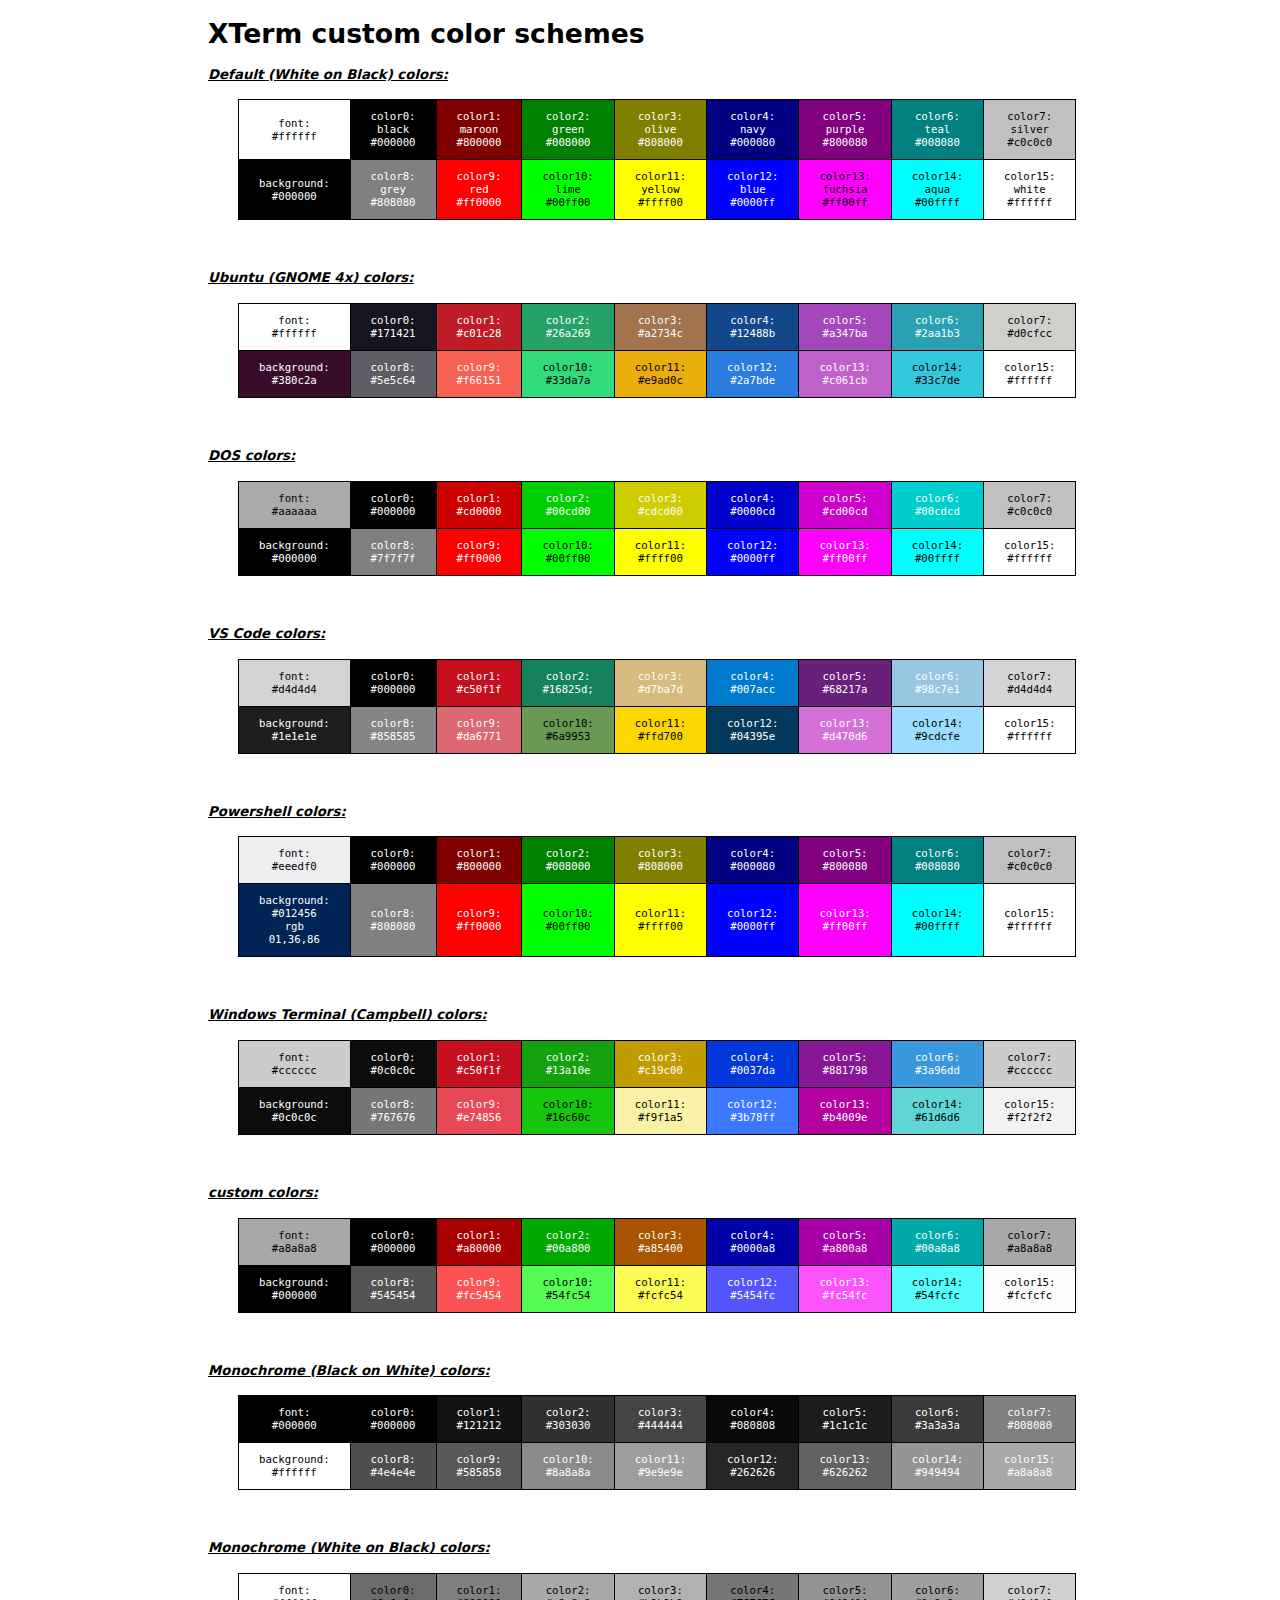
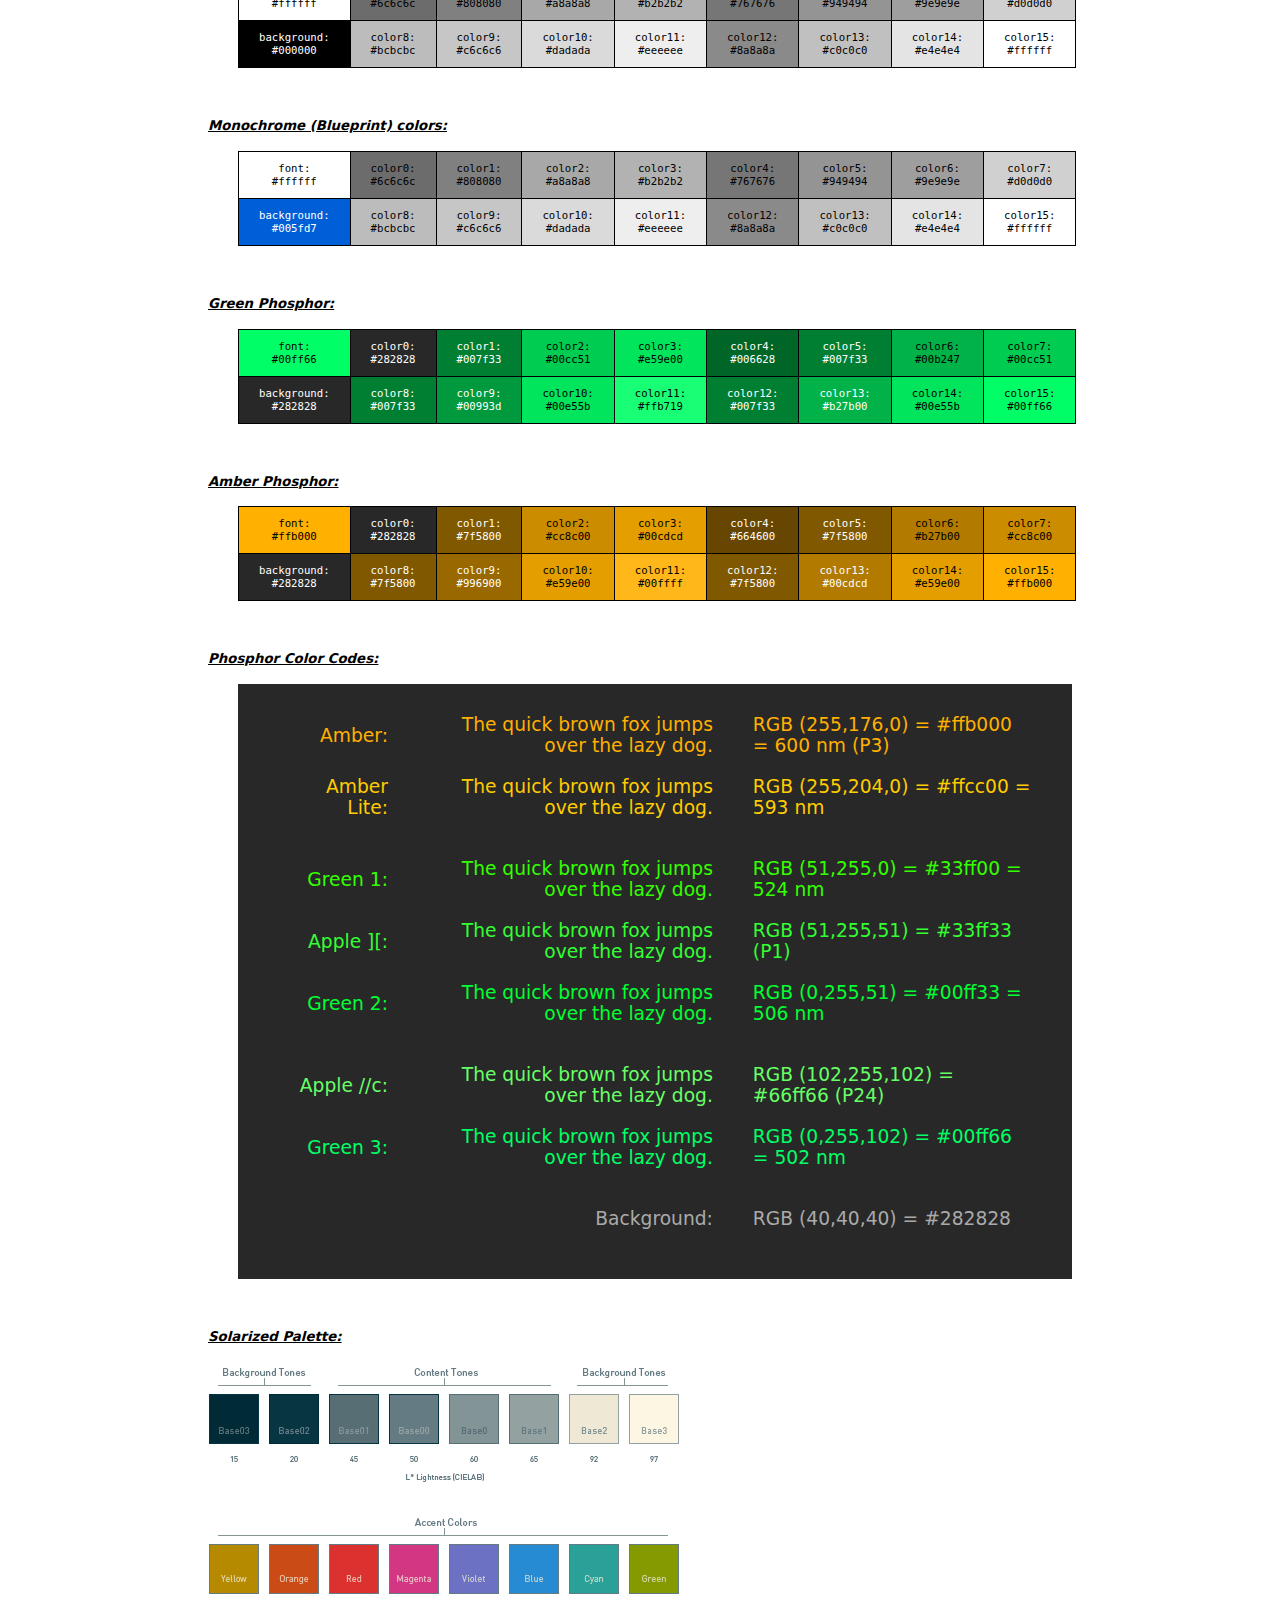
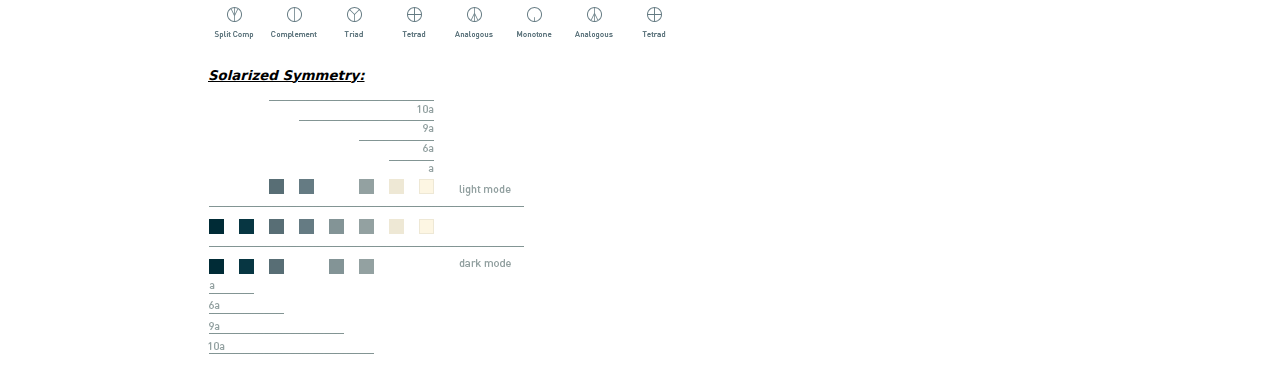
<file: index.html>
<!doctype html>

<html lang="en-US">

<head>

  <meta charset="utf-8" />
  <meta name="viewport" content="width=device-width" />
  <title>XTerm custom colors</title>
  <link href="https://fonts.googleapis.com/css?family=Open+Sans+Condensed:300|Sonsie+One" rel="stylesheet" />
  <link rel="stylesheet" href="style.css" />

</head>

<body>

  <h1>XTerm custom color schemes</h1>

  <h4>Default (White on Black) colors:</h4>

  <table>

    <tr>
      <td class="defaultFont">font: <br> #ffffff</td>
      <td class="defaultColor0">color0: <br> black <br> #000000</td>
      <td class="defaultColor1">color1: <br> maroon <br> #800000</td>
      <td class="defaultColor2">color2: <br> green <br> #008000</td>
      <td class="defaultColor3">color3: <br> olive <br> #808000</td>
      <td class="defaultColor4">color4: <br> navy <br> #000080</td>
      <td class="defaultColor5">color5: <br> purple <br> #800080</td>
      <td class="defaultColor6">color6: <br> teal <br> #008080</td>
      <td class="defaultColor7">color7: <br> silver <br> #c0c0c0</td>
    </tr>
    <tr>
      <td class="defaultBackground">background: <br> #000000</td>
      <td class="defaultColor8">color8: <br> grey <br> #808080</td>
      <td class="defaultColor9">color9: <br> red <br> #ff0000</td>
      <td class="defaultColor10">color10: <br> lime <br> #00ff00</td>
      <td class="defaultColor11">color11: <br> yellow <br> #ffff00</td>
      <td class="defaultColor12">color12: <br> blue <br> #0000ff</td>
      <td class="defaultColor13">color13: <br> fuchsia <br> #ff00ff</td>
      <td class="defaultColor14">color14: <br> aqua <br> #00ffff</td>
      <td class="defaultColor15">color15: <br> white <br> #ffffff</td>
    </tr>

  </table>

  <h4>Ubuntu (GNOME 4x) colors:</h4>

  <table>

    <tr>
      <td class="ubuntuFont">font: <br> #ffffff</td>
      <td class="ubuntuColor0">color0: <br> #171421</td>
      <td class="ubuntuColor1">color1: <br> #c01c28</td>
      <td class="ubuntuColor2">color2: <br> #26a269</td>
      <td class="ubuntuColor3">color3: <br> #a2734c</td>
      <td class="ubuntuColor4">color4: <br> #12488b</td>
      <td class="ubuntuColor5">color5: <br> #a347ba</td>
      <td class="ubuntuColor6">color6: <br> #2aa1b3</td>
      <td class="ubuntuColor7">color7: <br> #d0cfcc</td>
    </tr>
    <tr>
      <td class="ubuntuBackground">background: <br> #380c2a</td>
      <td class="ubuntuColor8">color8: <br> #5e5c64</td>
      <td class="ubuntuColor9">color9: <br> #f66151</td>
      <td class="ubuntuColor10">color10: <br> #33da7a</td>
      <td class="ubuntuColor11">color11: <br> #e9ad0c</td>
      <td class="ubuntuColor12">color12: <br> #2a7bde</td>
      <td class="ubuntuColor13">color13: <br> #c061cb</td>
      <td class="ubuntuColor14">color14: <br> #33c7de</td>
      <td class="ubuntuColor15">color15: <br> #ffffff</td>
    </tr>

  </table>

  <h4>DOS colors:</h4>

  <table>

    <tr>
      <td class="dosFont">font: <br> #aaaaaa</td>
      <td class="dosColor0">color0: <br> #000000</td>
      <td class="dosColor1">color1: <br> #cd0000</td>
      <td class="dosColor2">color2: <br> #00cd00</td>
      <td class="dosColor3">color3: <br> #cdcd00</td>
      <td class="dosColor4">color4: <br> #0000cd</td>
      <td class="dosColor5">color5: <br> #cd00cd</td>
      <td class="dosColor6">color6: <br> #00cdcd</td>
      <td class="dosColor7">color7: <br> #c0c0c0</td>
    </tr>
    <tr>
      <td class="dosBackground">background: <br> #000000</td>
      <td class="dosColor8">color8: <br> #7f7f7f</td>
      <td class="dosColor9">color9: <br> #ff0000</td>
      <td class="dosColor10">color10: <br> #00ff00</td>
      <td class="dosColor11">color11: <br> #ffff00</td>
      <td class="dosColor12">color12: <br> #0000ff</td>
      <td class="dosColor13">color13: <br> #ff00ff</td>
      <td class="dosColor14">color14: <br> #00ffff</td>
      <td class="dosColor15">color15: <br> #ffffff</td>
    </tr>

  </table>

  <h4>VS Code colors:</h4>

  <table>

    <tr>
      <td class="vscodeFont">font: <br> #d4d4d4</td>
      <td class="vscodeColor0">color0: <br> #000000</td>
      <td class="vscodeColor1">color1: <br> #c50f1f</td>
      <td class="vscodeColor2">color2: <br> #16825d;</td>
      <td class="vscodeColor3">color3: <br> #d7ba7d</td>
      <td class="vscodeColor4">color4: <br> #007acc</td>
      <td class="vscodeColor5">color5: <br> #68217a</td>
      <td class="vscodeColor6">color6: <br> #98c7e1</td>
      <td class="vscodeColor7">color7: <br> #d4d4d4</td>
    </tr>
    <tr>
      <td class="vscodeBackground">background: <br> #1e1e1e</td>
      <td class="vscodeColor8">color8: <br> #858585</td>
      <td class="vscodeColor9">color9: <br> #da6771</td>
      <td class="vscodeColor10">color10: <br> #6a9953</td>
      <td class="vscodeColor11">color11: <br> #ffd700</td>
      <td class="vscodeColor12">color12: <br> #04395e</td>
      <td class="vscodeColor13">color13: <br> #d470d6</td>
      <td class="vscodeColor14">color14: <br> #9cdcfe</td>
      <td class="vscodeColor15">color15: <br> #ffffff</td>
    </tr>

  </table>

  <h4>Powershell colors:</h4>

  <table>

    <tr>
      <td class="powershellFont">font: <br> #eeedf0</td>
      <td class="powershellColor0">color0: <br> #000000</td>
      <td class="powershellColor1">color1: <br> #800000</td>
      <td class="powershellColor2">color2: <br> #008000</td>
      <td class="powershellColor3">color3: <br> #808000</td>
      <td class="powershellColor4">color4: <br> #000080</td>
      <td class="powershellColor5">color5: <br> #800080</td>
      <td class="powershellColor6">color6: <br> #008080</td>
      <td class="powershellColor7">color7: <br> #c0c0c0</td>
    </tr>
    <tr>
      <td class="powershellBackground">background: <br> #012456 <br> rgb 01,36,86</td>
      <td class="powershellColor8">color8: <br> #808080</td>
      <td class="powershellColor9">color9: <br> #ff0000</td>
      <td class="powershellColor10">color10: <br> #00ff00</td>
      <td class="powershellColor11">color11: <br> #ffff00</td>
      <td class="powershellColor12">color12: <br> #0000ff</td>
      <td class="powershellColor13">color13: <br> #ff00ff</td>
      <td class="powershellColor14">color14: <br> #00ffff</td>
      <td class="powershellColor15">color15: <br> #ffffff</td>
    </tr>

  </table>

  <h4>Windows Terminal (Campbell) colors:</h4>

  <table>

    <tr>
      <td class="winterminalFont">font: <br> #cccccc</td>
      <td class="winterminalColor0">color0: <br> #0c0c0c</td>
      <td class="winterminalColor1">color1: <br> #c50f1f</td>
      <td class="winterminalColor2">color2: <br> #13a10e</td>
      <td class="winterminalColor3">color3: <br> #c19c00</td>
      <td class="winterminalColor4">color4: <br> #0037da</td>
      <td class="winterminalColor5">color5: <br> #881798</td>
      <td class="winterminalColor6">color6: <br> #3a96dd</td>
      <td class="winterminalColor7">color7: <br> #cccccc</td>
    </tr>
    <tr>
      <td class="winterminalBackground">background: <br> #0c0c0c</td>
      <td class="winterminalColor8">color8: <br> #767676</td>
      <td class="winterminalColor9">color9: <br> #e74856</td>
      <td class="winterminalColor10">color10: <br> #16c60c</td>
      <td class="winterminalColor11">color11: <br> #f9f1a5</td>
      <td class="winterminalColor12">color12: <br> #3b78ff</td>
      <td class="winterminalColor13">color13: <br> #b4009e</td>
      <td class="winterminalColor14">color14: <br> #61d6d6</td>
      <td class="winterminalColor15">color15: <br> #f2f2f2</td>
    </tr>

  </table>

  <h4>custom colors:</h4>

  <table>

    <tr>
      <td class="customFont">font: <br> #a8a8a8</td>
      <td class="customColor0">color0: <br> #000000</td>
      <td class="customColor1">color1: <br> #a80000</td>
      <td class="customColor2">color2: <br> #00a800</td>
      <td class="customColor3">color3: <br> #a85400</td>
      <td class="customColor4">color4: <br> #0000a8</td>
      <td class="customColor5">color5: <br> #a800a8</td>
      <td class="customColor6">color6: <br> #00a8a8</td>
      <td class="customColor7">color7: <br> #a8a8a8</td>
    </tr>
    <tr>
      <td class="customBackground">background: <br> #000000</td>
      <td class="customColor8">color8: <br> #545454</td>
      <td class="customColor9">color9: <br> #fc5454</td>
      <td class="customColor10">color10: <br> #54fc54</td>
      <td class="customColor11">color11: <br> #fcfc54</td>
      <td class="customColor12">color12: <br> #5454fc</td>
      <td class="customColor13">color13: <br> #fc54fc</td>
      <td class="customColor14">color14: <br> #54fcfc</td>
      <td class="customColor15">color15: <br> #fcfcfc</td>
    </tr>

  </table>

  <h4>Monochrome (Black on White) colors:</h4>

  <table>

    <tr>
      <td class="monowhiteFont">font: <br> #000000</td>
      <td class="monowhiteColor0">color0: <br> #000000</td>
      <td class="monowhiteColor1">color1: <br> #121212</td>
      <td class="monowhiteColor2">color2: <br> #303030</td>
      <td class="monowhiteColor3">color3: <br> #444444</td>
      <td class="monowhiteColor4">color4: <br> #080808</td>
      <td class="monowhiteColor5">color5: <br> #1c1c1c</td>
      <td class="monowhiteColor6">color6: <br> #3a3a3a</td>
      <td class="monowhiteColor7">color7: <br> #808080</td>
    </tr>
    <tr>
      <td class="monowhiteBackground">background: <br> #ffffff</td>
      <td class="monowhiteColor8">color8: <br> #4e4e4e</td>
      <td class="monowhiteColor9">color9: <br> #585858</td>
      <td class="monowhiteColor10">color10: <br> #8a8a8a</td>
      <td class="monowhiteColor11">color11: <br> #9e9e9e</td>
      <td class="monowhiteColor12">color12: <br> #262626</td>
      <td class="monowhiteColor13">color13: <br> #626262</td>
      <td class="monowhiteColor14">color14: <br> #949494</td>
      <td class="monowhiteColor15">color15: <br> #a8a8a8</td>
    </tr>

  </table>

  <h4>Monochrome (White on Black) colors:</h4>

  <table>

    <tr>
      <td class="monoblackFont">font: <br> #ffffff</td>
      <td class="monoblackColor0">color0: <br> #6c6c6c</td>
      <td class="monoblackColor1">color1: <br> #808080</td>
      <td class="monoblackColor2">color2: <br> #a8a8a8</td>
      <td class="monoblackColor3">color3: <br> #b2b2b2</td>
      <td class="monoblackColor4">color4: <br> #767676</td>
      <td class="monoblackColor5">color5: <br> #949494</td>
      <td class="monoblackColor6">color6: <br> #9e9e9e</td>
      <td class="monoblackColor7">color7: <br> #d0d0d0</td>
    </tr>
    <tr>
      <td class="monoblackBackground">background: <br> #000000</td>
      <td class="monoblackColor8">color8: <br> #bcbcbc</td>
      <td class="monoblackColor9">color9: <br> #c6c6c6</td>
      <td class="monoblackColor10">color10: <br> #dadada</td>
      <td class="monoblackColor11">color11: <br> #eeeeee</td>
      <td class="monoblackColor12">color12: <br> #8a8a8a</td>
      <td class="monoblackColor13">color13: <br> #c0c0c0</td>
      <td class="monoblackColor14">color14: <br> #e4e4e4</td>
      <td class="monoblackColor15">color15: <br> #ffffff</td>
    </tr>

  </table>

  <h4>Monochrome (Blueprint) colors:</h4>

  <table>

    <tr>
      <td class="monoblueFont">font: <br> #ffffff</td>
      <td class="monoblueColor0">color0: <br> #6c6c6c</td>
      <td class="monoblueColor1">color1: <br> #808080</td>
      <td class="monoblueColor2">color2: <br> #a8a8a8</td>
      <td class="monoblueColor3">color3: <br> #b2b2b2</td>
      <td class="monoblueColor4">color4: <br> #767676</td>
      <td class="monoblueColor5">color5: <br> #949494</td>
      <td class="monoblueColor6">color6: <br> #9e9e9e</td>
      <td class="monoblueColor7">color7: <br> #d0d0d0</td>
    </tr>
    <tr>
      <td class="monoblueBackground">background: <br> #005fd7</td>
      <td class="monoblueColor8">color8: <br> #bcbcbc</td>
      <td class="monoblueColor9">color9: <br> #c6c6c6</td>
      <td class="monoblueColor10">color10: <br> #dadada</td>
      <td class="monoblueColor11">color11: <br> #eeeeee</td>
      <td class="monoblueColor12">color12: <br> #8a8a8a</td>
      <td class="monoblueColor13">color13: <br> #c0c0c0</td>
      <td class="monoblueColor14">color14: <br> #e4e4e4</td>
      <td class="monoblueColor15">color15: <br> #ffffff</td>
    </tr>

  </table>

  <h4>Green Phosphor:</h4>

  <table>

    <tr>
      <td class="greenFont">font: <br> #00ff66</td>
      <td class="greenColor0">color0: <br> #282828</td>
      <td class="greenColor1">color1: <br> #007f33</td>
      <td class="greenColor2">color2: <br> #00cc51</td>
      <td class="greenColor3">color3: <br> #e59e00</td>
      <td class="greenColor4">color4: <br> #006628</td>
      <td class="greenColor5">color5: <br> #007f33</td>
      <td class="greenColor6">color6: <br> #00b247</td>
      <td class="greenColor7">color7: <br> #00cc51</td>
    </tr>
    <tr>
      <td class="greenBackground">background: <br> #282828</td>
      <td class="greenColor8">color8: <br> #007f33</td>
      <td class="greenColor9">color9: <br> #00993d</td>
      <td class="greenColor10">color10: <br> #00e55b</td>
      <td class="greenColor11">color11: <br> #ffb719</td>
      <td class="greenColor12">color12: <br> #007f33</td>
      <td class="greenColor13">color13: <br> #b27b00</td>
      <td class="greenColor14">color14: <br> #00e55b</td>
      <td class="greenColor15">color15: <br> #00ff66</td>
    </tr>

  </table>

  <h4>Amber Phosphor:</h4>

  <table>

    <tr>
      <td class="amberFont">font: <br> #ffb000</td>
      <td class="amberColor0">color0: <br> #282828</td>
      <td class="amberColor1">color1: <br> #7f5800</td>
      <td class="amberColor2">color2: <br> #cc8c00</td>
      <td class="amberColor3">color3: <br> #00cdcd</td>
      <td class="amberColor4">color4: <br> #664600</td>
      <td class="amberColor5">color5: <br> #7f5800</td>
      <td class="amberColor6">color6: <br> #b27b00</td>
      <td class="amberColor7">color7: <br> #cc8c00</td>
    </tr>
    <tr>
      <td class="amberBackground">background: <br> #282828</td>
      <td class="amberColor8">color8: <br> #7f5800</td>
      <td class="amberColor9">color9: <br> #996900</td>
      <td class="amberColor10">color10: <br> #e59e00</td>
      <td class="amberColor11">color11: <br> #00ffff</td>
      <td class="amberColor12">color12: <br> #7f5800</td>
      <td class="amberColor13">color13: <br> #00cdcd</td>
      <td class="amberColor14">color14: <br> #e59e00</td>
      <td class="amberColor15">color15: <br> #ffb000</td>
    </tr>

  </table>

  <h4>Phosphor Color Codes:</h4>

<div class="phosphor">

 <table class="phosphor">

    <tr class="amber">
      <td class="title">Amber:</td>
      <td class="content">The quick brown fox jumps over the lazy dog.</td>
      <td class="rgb">RGB (255,176,0) = #ffb000 = 600 nm (P3)</td>
    </tr>
    <tr class="amberLt">
      <td class="title">Amber Lite:</td>
      <td class="content">The quick brown fox jumps over the lazy dog.</td>
      <td class="rgb">RGB (255,204,0) = #ffcc00 = 593 nm</td>
    </tr>
    <tr class="blank">
      <td class="title"></td>
      <td class="content"></td>
      <td class="rgb"></td>
    </tr>
    <tr class="green1">
      <td class="title">Green 1:</td>
      <td class="content">The quick brown fox jumps over the lazy dog.</td>
      <td class="rgb">RGB (51,255,0) = #33ff00 = 524 nm</td>
    </tr>
    <tr class="apple2">
      <td class="title">Apple ][:</td>
      <td class="content">The quick brown fox jumps over the lazy dog.</td>
      <td class="rgb">RGB (51,255,51) = #33ff33 (P1)</td>
    </tr>
    <tr class="green2">
      <td class="title">Green 2:</td>
      <td class="content">The quick brown fox jumps over the lazy dog.</td>
      <td class="rgb">RGB (0,255,51) = #00ff33 = 506 nm</td>
    </tr>
    <tr class="blank">
      <td class="title"></td>
      <td class="content"></td>
      <td class="rgb"></td>
    </tr>
    <tr class="apple2c">
      <td class="title">Apple //c:</td>
      <td class="content">The quick brown fox jumps over the lazy dog.</td>
      <td class="rgb">RGB (102,255,102) = #66ff66 (P24)</td>
    </tr>
    <tr class="green3">
      <td class="title">Green 3:</td>
      <td class="content">The quick brown fox jumps over the lazy dog.</td>
      <td class="rgb">RGB (0,255,102) = #00ff66 = 502 nm</td>
    </tr>
    <tr class="blank">
      <td class="title"></td>
      <td class="content"></td>
      <td class="rgb"></td>
    </tr>
    <tr class="phosphorBackground">
      <td class="title"></td>
      <td class="content">Background:</td>
      <td class="rgb">RGB (40,40,40) = #282828</td>
    </tr>

  </table>

</div>

  <h4>Solarized Palette:</h4>

	<img src="solarized-palette.png" alt="solarized palette" title="source: https://ethanschoonover.com/solarized/"/>

  <h4>Solarized Symmetry:</h4>

	<img src="solarized-sym.png" alt="solarized palette" title="source: https://ethanschoonover.com/solarized/"/>

</body>

</html>
</file>
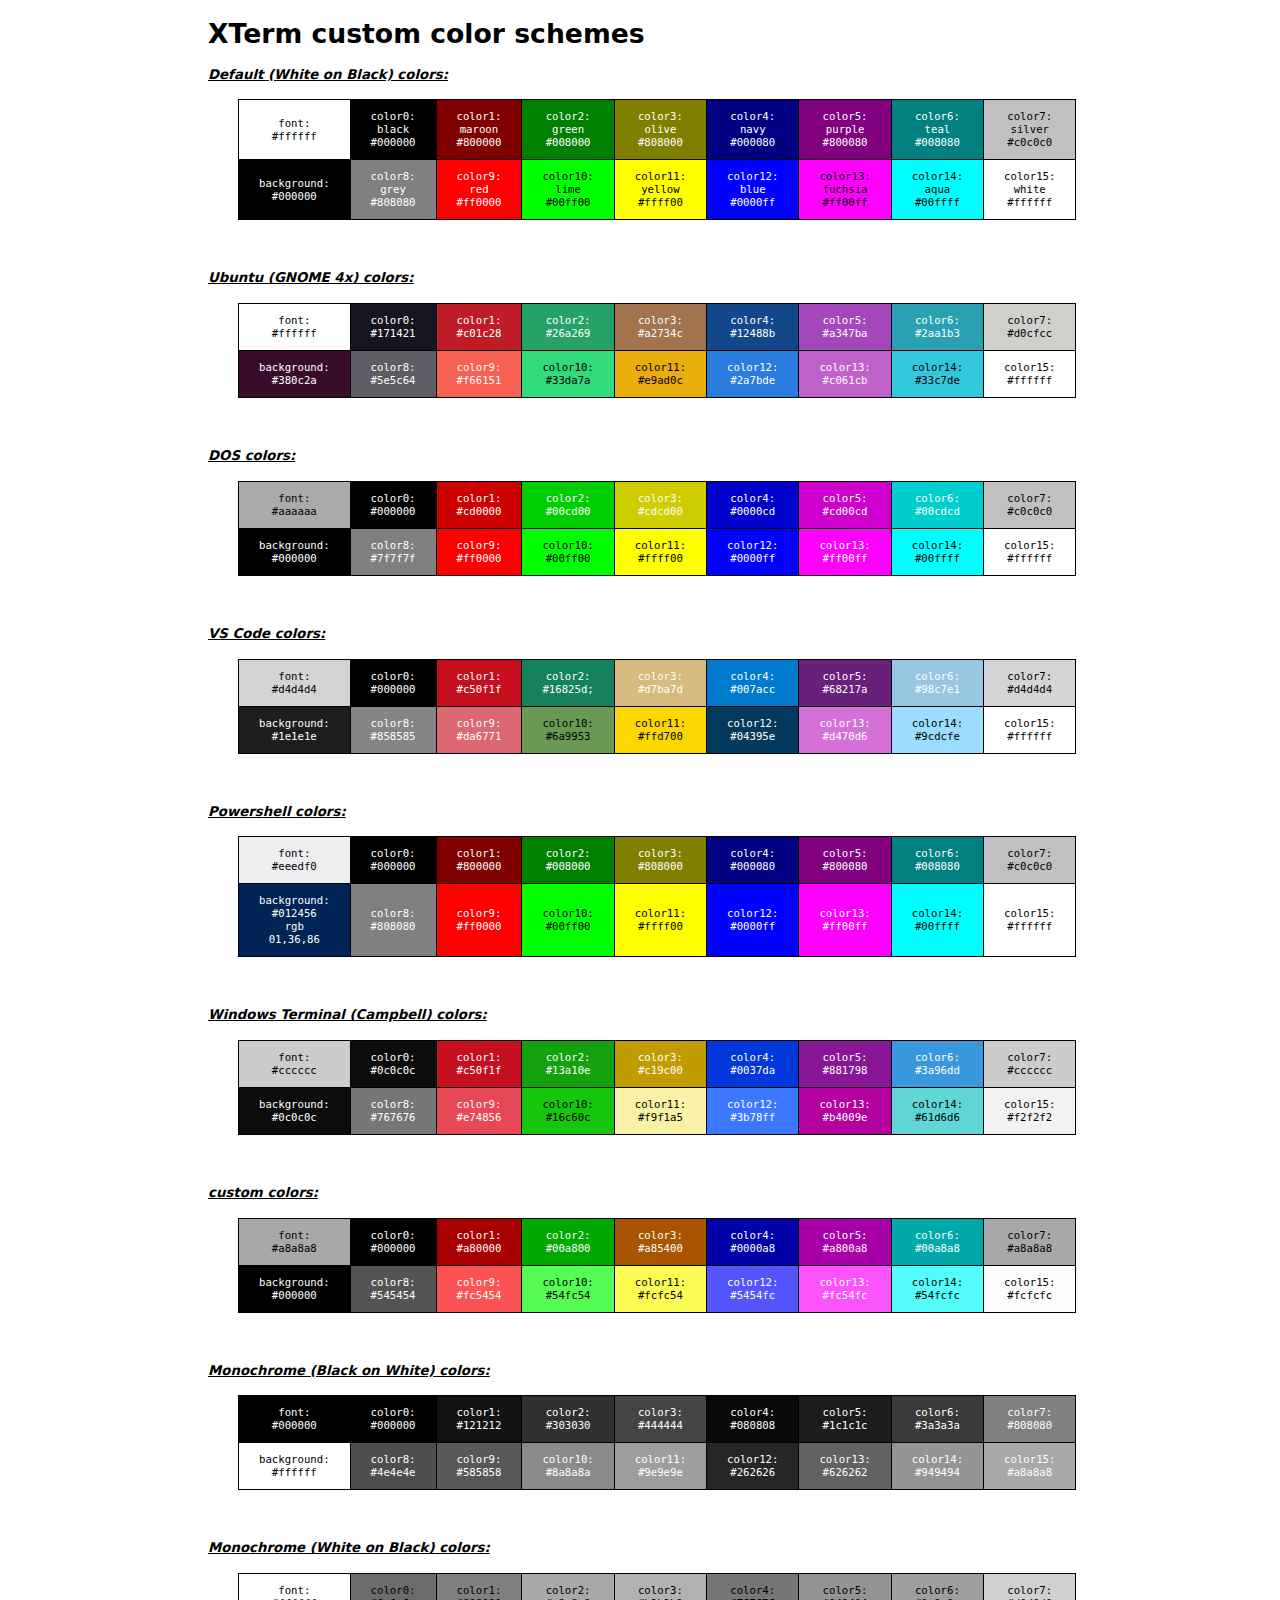
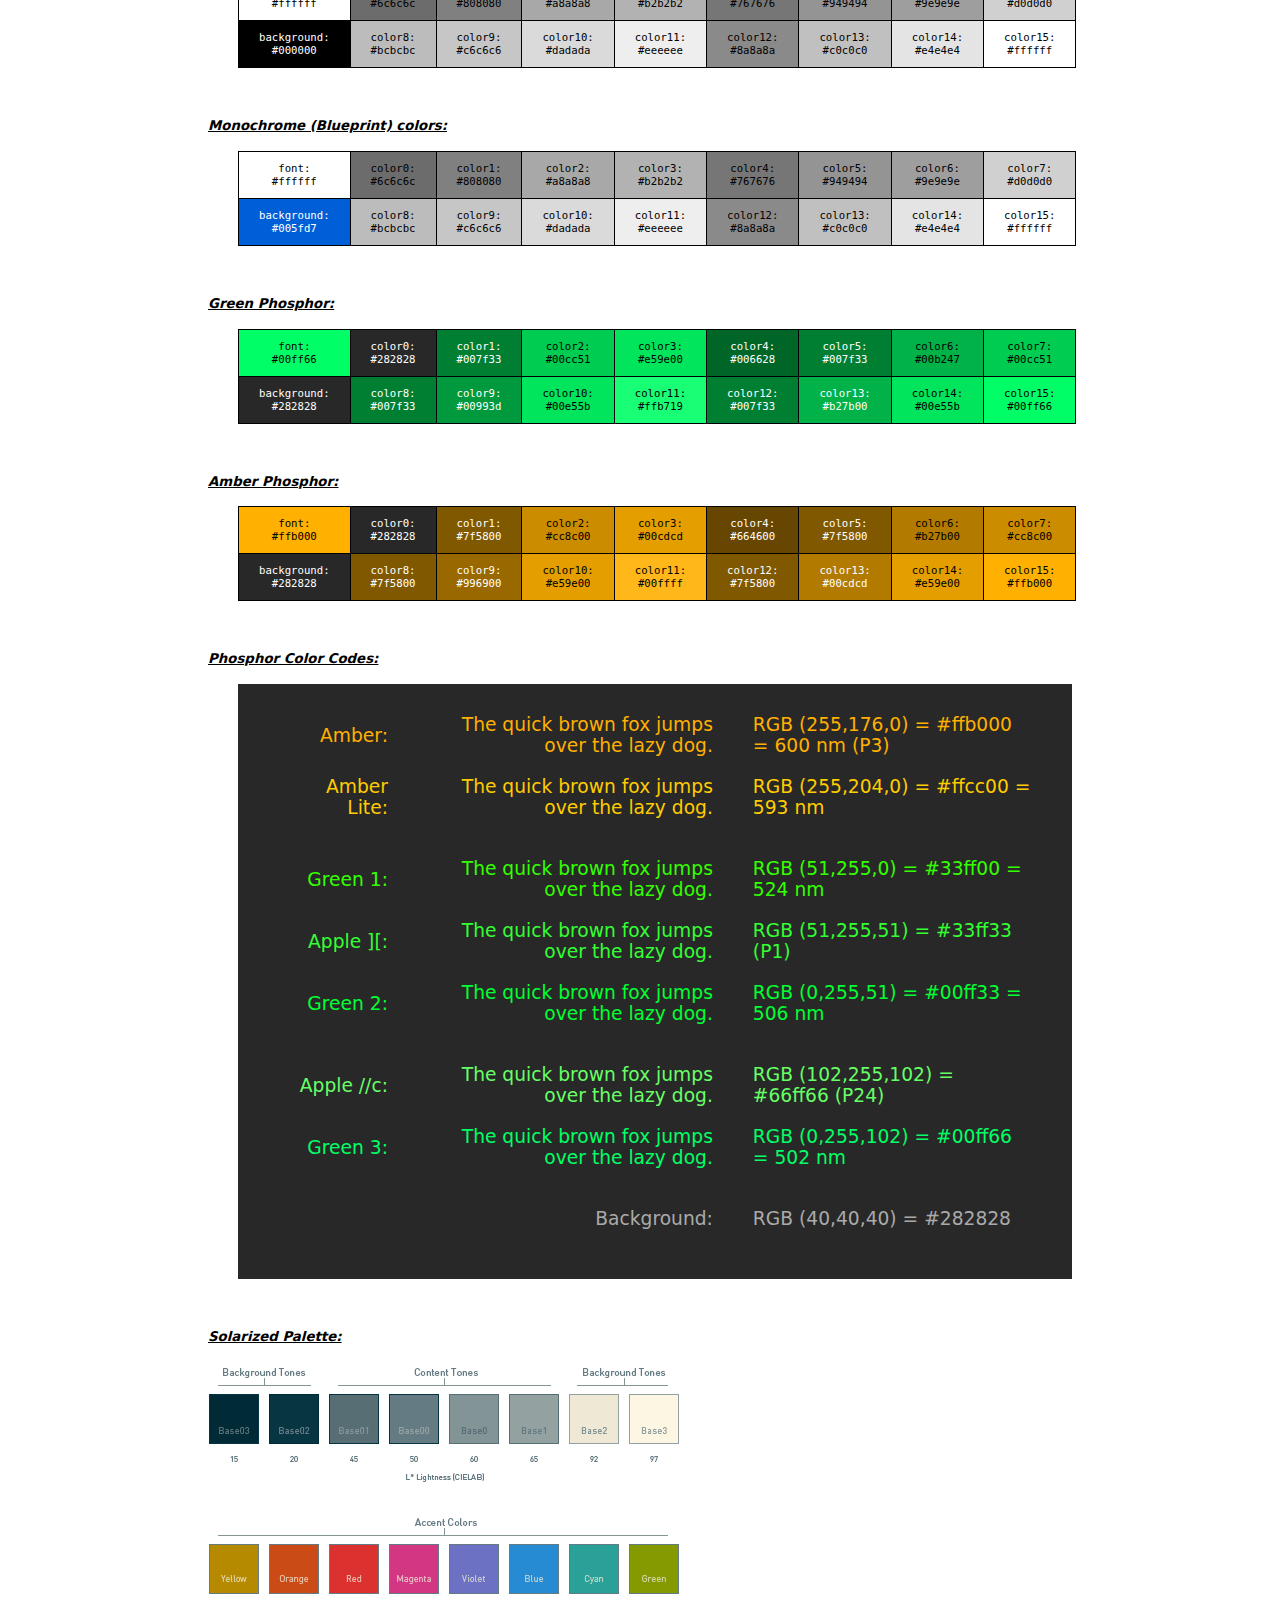
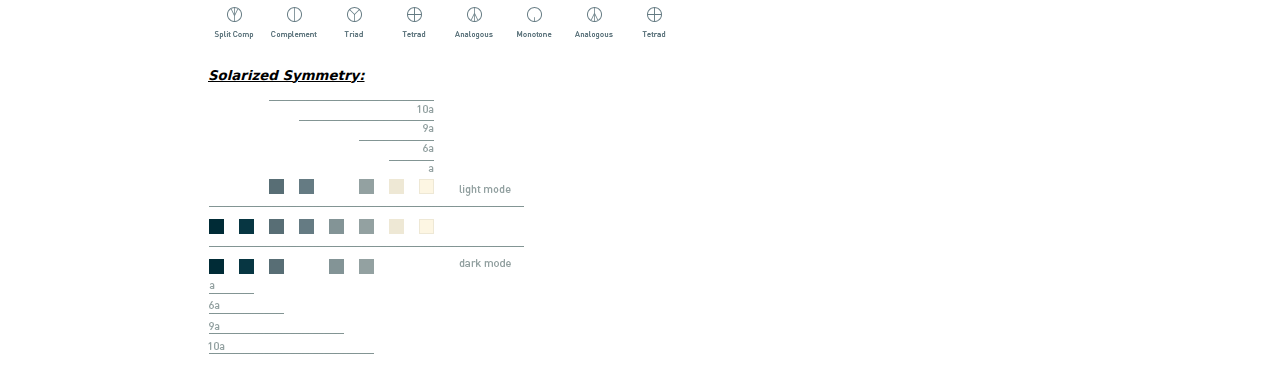
<file: color-schemes.html>
<!doctype html>

<html lang="en-US">

<head>

  <meta charset="utf-8" />
  <meta name="viewport" content="width=device-width" />
  <title>XTerm custom colors</title>
  <link href="https://fonts.googleapis.com/css?family=Open+Sans+Condensed:300|Sonsie+One" rel="stylesheet" />
  <link rel="stylesheet" href="style.css" />

</head>

<body>

  <h1>XTerm custom color schemes</h1>

  <h4>Default (White on Black) colors:</h4>

  <table>

    <tr>
      <td class="defaultFont">font: <br> #ffffff</td>
      <td class="defaultColor0">color0: <br> black <br> #000000</td>
      <td class="defaultColor1">color1: <br> maroon <br> #800000</td>
      <td class="defaultColor2">color2: <br> green <br> #008000</td>
      <td class="defaultColor3">color3: <br> olive <br> #808000</td>
      <td class="defaultColor4">color4: <br> navy <br> #000080</td>
      <td class="defaultColor5">color5: <br> purple <br> #800080</td>
      <td class="defaultColor6">color6: <br> teal <br> #008080</td>
      <td class="defaultColor7">color7: <br> silver <br> #c0c0c0</td>
    </tr>
    <tr>
      <td class="defaultBackground">background: <br> #000000</td>
      <td class="defaultColor8">color8: <br> grey <br> #808080</td>
      <td class="defaultColor9">color9: <br> red <br> #ff0000</td>
      <td class="defaultColor10">color10: <br> lime <br> #00ff00</td>
      <td class="defaultColor11">color11: <br> yellow <br> #ffff00</td>
      <td class="defaultColor12">color12: <br> blue <br> #0000ff</td>
      <td class="defaultColor13">color13: <br> fuchsia <br> #ff00ff</td>
      <td class="defaultColor14">color14: <br> aqua <br> #00ffff</td>
      <td class="defaultColor15">color15: <br> white <br> #ffffff</td>
    </tr>

  </table>

  <h4>Ubuntu (GNOME 4x) colors:</h4>

  <table>

    <tr>
      <td class="ubuntuFont">font: <br> #ffffff</td>
      <td class="ubuntuColor0">color0: <br> #171421</td>
      <td class="ubuntuColor1">color1: <br> #c01c28</td>
      <td class="ubuntuColor2">color2: <br> #26a269</td>
      <td class="ubuntuColor3">color3: <br> #a2734c</td>
      <td class="ubuntuColor4">color4: <br> #12488b</td>
      <td class="ubuntuColor5">color5: <br> #a347ba</td>
      <td class="ubuntuColor6">color6: <br> #2aa1b3</td>
      <td class="ubuntuColor7">color7: <br> #d0cfcc</td>
    </tr>
    <tr>
      <td class="ubuntuBackground">background: <br> #380c2a</td>
      <td class="ubuntuColor8">color8: <br> #5e5c64</td>
      <td class="ubuntuColor9">color9: <br> #f66151</td>
      <td class="ubuntuColor10">color10: <br> #33da7a</td>
      <td class="ubuntuColor11">color11: <br> #e9ad0c</td>
      <td class="ubuntuColor12">color12: <br> #2a7bde</td>
      <td class="ubuntuColor13">color13: <br> #c061cb</td>
      <td class="ubuntuColor14">color14: <br> #33c7de</td>
      <td class="ubuntuColor15">color15: <br> #ffffff</td>
    </tr>

  </table>

  <h4>DOS colors:</h4>

  <table>

    <tr>
      <td class="dosFont">font: <br> #aaaaaa</td>
      <td class="dosColor0">color0: <br> #000000</td>
      <td class="dosColor1">color1: <br> #cd0000</td>
      <td class="dosColor2">color2: <br> #00cd00</td>
      <td class="dosColor3">color3: <br> #cdcd00</td>
      <td class="dosColor4">color4: <br> #0000cd</td>
      <td class="dosColor5">color5: <br> #cd00cd</td>
      <td class="dosColor6">color6: <br> #00cdcd</td>
      <td class="dosColor7">color7: <br> #c0c0c0</td>
    </tr>
    <tr>
      <td class="dosBackground">background: <br> #000000</td>
      <td class="dosColor8">color8: <br> #7f7f7f</td>
      <td class="dosColor9">color9: <br> #ff0000</td>
      <td class="dosColor10">color10: <br> #00ff00</td>
      <td class="dosColor11">color11: <br> #ffff00</td>
      <td class="dosColor12">color12: <br> #0000ff</td>
      <td class="dosColor13">color13: <br> #ff00ff</td>
      <td class="dosColor14">color14: <br> #00ffff</td>
      <td class="dosColor15">color15: <br> #ffffff</td>
    </tr>

  </table>

  <h4>VS Code colors:</h4>

  <table>

    <tr>
      <td class="vscodeFont">font: <br> #d4d4d4</td>
      <td class="vscodeColor0">color0: <br> #000000</td>
      <td class="vscodeColor1">color1: <br> #c50f1f</td>
      <td class="vscodeColor2">color2: <br> #16825d;</td>
      <td class="vscodeColor3">color3: <br> #d7ba7d</td>
      <td class="vscodeColor4">color4: <br> #007acc</td>
      <td class="vscodeColor5">color5: <br> #68217a</td>
      <td class="vscodeColor6">color6: <br> #98c7e1</td>
      <td class="vscodeColor7">color7: <br> #d4d4d4</td>
    </tr>
    <tr>
      <td class="vscodeBackground">background: <br> #1e1e1e</td>
      <td class="vscodeColor8">color8: <br> #858585</td>
      <td class="vscodeColor9">color9: <br> #da6771</td>
      <td class="vscodeColor10">color10: <br> #6a9953</td>
      <td class="vscodeColor11">color11: <br> #ffd700</td>
      <td class="vscodeColor12">color12: <br> #04395e</td>
      <td class="vscodeColor13">color13: <br> #d470d6</td>
      <td class="vscodeColor14">color14: <br> #9cdcfe</td>
      <td class="vscodeColor15">color15: <br> #ffffff</td>
    </tr>

  </table>

  <h4>Powershell colors:</h4>

  <table>

    <tr>
      <td class="powershellFont">font: <br> #eeedf0</td>
      <td class="powershellColor0">color0: <br> #000000</td>
      <td class="powershellColor1">color1: <br> #800000</td>
      <td class="powershellColor2">color2: <br> #008000</td>
      <td class="powershellColor3">color3: <br> #808000</td>
      <td class="powershellColor4">color4: <br> #000080</td>
      <td class="powershellColor5">color5: <br> #800080</td>
      <td class="powershellColor6">color6: <br> #008080</td>
      <td class="powershellColor7">color7: <br> #c0c0c0</td>
    </tr>
    <tr>
      <td class="powershellBackground">background: <br> #012456 <br> rgb 01,36,86</td>
      <td class="powershellColor8">color8: <br> #808080</td>
      <td class="powershellColor9">color9: <br> #ff0000</td>
      <td class="powershellColor10">color10: <br> #00ff00</td>
      <td class="powershellColor11">color11: <br> #ffff00</td>
      <td class="powershellColor12">color12: <br> #0000ff</td>
      <td class="powershellColor13">color13: <br> #ff00ff</td>
      <td class="powershellColor14">color14: <br> #00ffff</td>
      <td class="powershellColor15">color15: <br> #ffffff</td>
    </tr>

  </table>

  <h4>Windows Terminal (Campbell) colors:</h4>

  <table>

    <tr>
      <td class="winterminalFont">font: <br> #cccccc</td>
      <td class="winterminalColor0">color0: <br> #0c0c0c</td>
      <td class="winterminalColor1">color1: <br> #c50f1f</td>
      <td class="winterminalColor2">color2: <br> #13a10e</td>
      <td class="winterminalColor3">color3: <br> #c19c00</td>
      <td class="winterminalColor4">color4: <br> #0037da</td>
      <td class="winterminalColor5">color5: <br> #881798</td>
      <td class="winterminalColor6">color6: <br> #3a96dd</td>
      <td class="winterminalColor7">color7: <br> #cccccc</td>
    </tr>
    <tr>
      <td class="winterminalBackground">background: <br> #0c0c0c</td>
      <td class="winterminalColor8">color8: <br> #767676</td>
      <td class="winterminalColor9">color9: <br> #e74856</td>
      <td class="winterminalColor10">color10: <br> #16c60c</td>
      <td class="winterminalColor11">color11: <br> #f9f1a5</td>
      <td class="winterminalColor12">color12: <br> #3b78ff</td>
      <td class="winterminalColor13">color13: <br> #b4009e</td>
      <td class="winterminalColor14">color14: <br> #61d6d6</td>
      <td class="winterminalColor15">color15: <br> #f2f2f2</td>
    </tr>

  </table>

  <h4>custom colors:</h4>

  <table>

    <tr>
      <td class="customFont">font: <br> #a8a8a8</td>
      <td class="customColor0">color0: <br> #000000</td>
      <td class="customColor1">color1: <br> #a80000</td>
      <td class="customColor2">color2: <br> #00a800</td>
      <td class="customColor3">color3: <br> #a85400</td>
      <td class="customColor4">color4: <br> #0000a8</td>
      <td class="customColor5">color5: <br> #a800a8</td>
      <td class="customColor6">color6: <br> #00a8a8</td>
      <td class="customColor7">color7: <br> #a8a8a8</td>
    </tr>
    <tr>
      <td class="customBackground">background: <br> #000000</td>
      <td class="customColor8">color8: <br> #545454</td>
      <td class="customColor9">color9: <br> #fc5454</td>
      <td class="customColor10">color10: <br> #54fc54</td>
      <td class="customColor11">color11: <br> #fcfc54</td>
      <td class="customColor12">color12: <br> #5454fc</td>
      <td class="customColor13">color13: <br> #fc54fc</td>
      <td class="customColor14">color14: <br> #54fcfc</td>
      <td class="customColor15">color15: <br> #fcfcfc</td>
    </tr>

  </table>

  <h4>Monochrome (Black on White) colors:</h4>

  <table>

    <tr>
      <td class="monowhiteFont">font: <br> #000000</td>
      <td class="monowhiteColor0">color0: <br> #000000</td>
      <td class="monowhiteColor1">color1: <br> #121212</td>
      <td class="monowhiteColor2">color2: <br> #303030</td>
      <td class="monowhiteColor3">color3: <br> #444444</td>
      <td class="monowhiteColor4">color4: <br> #080808</td>
      <td class="monowhiteColor5">color5: <br> #1c1c1c</td>
      <td class="monowhiteColor6">color6: <br> #3a3a3a</td>
      <td class="monowhiteColor7">color7: <br> #808080</td>
    </tr>
    <tr>
      <td class="monowhiteBackground">background: <br> #ffffff</td>
      <td class="monowhiteColor8">color8: <br> #4e4e4e</td>
      <td class="monowhiteColor9">color9: <br> #585858</td>
      <td class="monowhiteColor10">color10: <br> #8a8a8a</td>
      <td class="monowhiteColor11">color11: <br> #9e9e9e</td>
      <td class="monowhiteColor12">color12: <br> #262626</td>
      <td class="monowhiteColor13">color13: <br> #626262</td>
      <td class="monowhiteColor14">color14: <br> #949494</td>
      <td class="monowhiteColor15">color15: <br> #a8a8a8</td>
    </tr>

  </table>

  <h4>Monochrome (White on Black) colors:</h4>

  <table>

    <tr>
      <td class="monoblackFont">font: <br> #ffffff</td>
      <td class="monoblackColor0">color0: <br> #6c6c6c</td>
      <td class="monoblackColor1">color1: <br> #808080</td>
      <td class="monoblackColor2">color2: <br> #a8a8a8</td>
      <td class="monoblackColor3">color3: <br> #b2b2b2</td>
      <td class="monoblackColor4">color4: <br> #767676</td>
      <td class="monoblackColor5">color5: <br> #949494</td>
      <td class="monoblackColor6">color6: <br> #9e9e9e</td>
      <td class="monoblackColor7">color7: <br> #d0d0d0</td>
    </tr>
    <tr>
      <td class="monoblackBackground">background: <br> #000000</td>
      <td class="monoblackColor8">color8: <br> #bcbcbc</td>
      <td class="monoblackColor9">color9: <br> #c6c6c6</td>
      <td class="monoblackColor10">color10: <br> #dadada</td>
      <td class="monoblackColor11">color11: <br> #eeeeee</td>
      <td class="monoblackColor12">color12: <br> #8a8a8a</td>
      <td class="monoblackColor13">color13: <br> #c0c0c0</td>
      <td class="monoblackColor14">color14: <br> #e4e4e4</td>
      <td class="monoblackColor15">color15: <br> #ffffff</td>
    </tr>

  </table>

  <h4>Monochrome (Blueprint) colors:</h4>

  <table>

    <tr>
      <td class="monoblueFont">font: <br> #ffffff</td>
      <td class="monoblueColor0">color0: <br> #6c6c6c</td>
      <td class="monoblueColor1">color1: <br> #808080</td>
      <td class="monoblueColor2">color2: <br> #a8a8a8</td>
      <td class="monoblueColor3">color3: <br> #b2b2b2</td>
      <td class="monoblueColor4">color4: <br> #767676</td>
      <td class="monoblueColor5">color5: <br> #949494</td>
      <td class="monoblueColor6">color6: <br> #9e9e9e</td>
      <td class="monoblueColor7">color7: <br> #d0d0d0</td>
    </tr>
    <tr>
      <td class="monoblueBackground">background: <br> #005fd7</td>
      <td class="monoblueColor8">color8: <br> #bcbcbc</td>
      <td class="monoblueColor9">color9: <br> #c6c6c6</td>
      <td class="monoblueColor10">color10: <br> #dadada</td>
      <td class="monoblueColor11">color11: <br> #eeeeee</td>
      <td class="monoblueColor12">color12: <br> #8a8a8a</td>
      <td class="monoblueColor13">color13: <br> #c0c0c0</td>
      <td class="monoblueColor14">color14: <br> #e4e4e4</td>
      <td class="monoblueColor15">color15: <br> #ffffff</td>
    </tr>

  </table>

  <h4>Green Phosphor:</h4>

  <table>

    <tr>
      <td class="greenFont">font: <br> #00ff66</td>
      <td class="greenColor0">color0: <br> #282828</td>
      <td class="greenColor1">color1: <br> #007f33</td>
      <td class="greenColor2">color2: <br> #00cc51</td>
      <td class="greenColor3">color3: <br> #e59e00</td>
      <td class="greenColor4">color4: <br> #006628</td>
      <td class="greenColor5">color5: <br> #007f33</td>
      <td class="greenColor6">color6: <br> #00b247</td>
      <td class="greenColor7">color7: <br> #00cc51</td>
    </tr>
    <tr>
      <td class="greenBackground">background: <br> #282828</td>
      <td class="greenColor8">color8: <br> #007f33</td>
      <td class="greenColor9">color9: <br> #00993d</td>
      <td class="greenColor10">color10: <br> #00e55b</td>
      <td class="greenColor11">color11: <br> #ffb719</td>
      <td class="greenColor12">color12: <br> #007f33</td>
      <td class="greenColor13">color13: <br> #b27b00</td>
      <td class="greenColor14">color14: <br> #00e55b</td>
      <td class="greenColor15">color15: <br> #00ff66</td>
    </tr>

  </table>

  <h4>Amber Phosphor:</h4>

  <table>

    <tr>
      <td class="amberFont">font: <br> #ffb000</td>
      <td class="amberColor0">color0: <br> #282828</td>
      <td class="amberColor1">color1: <br> #7f5800</td>
      <td class="amberColor2">color2: <br> #cc8c00</td>
      <td class="amberColor3">color3: <br> #00cdcd</td>
      <td class="amberColor4">color4: <br> #664600</td>
      <td class="amberColor5">color5: <br> #7f5800</td>
      <td class="amberColor6">color6: <br> #b27b00</td>
      <td class="amberColor7">color7: <br> #cc8c00</td>
    </tr>
    <tr>
      <td class="amberBackground">background: <br> #282828</td>
      <td class="amberColor8">color8: <br> #7f5800</td>
      <td class="amberColor9">color9: <br> #996900</td>
      <td class="amberColor10">color10: <br> #e59e00</td>
      <td class="amberColor11">color11: <br> #00ffff</td>
      <td class="amberColor12">color12: <br> #7f5800</td>
      <td class="amberColor13">color13: <br> #00cdcd</td>
      <td class="amberColor14">color14: <br> #e59e00</td>
      <td class="amberColor15">color15: <br> #ffb000</td>
    </tr>

  </table>

  <h4>Phosphor Color Codes:</h4>

<div class="phosphor">

 <table class="phosphor">

    <tr class="amber">
      <td class="title">Amber:</td>
      <td class="content">The quick brown fox jumps over the lazy dog.</td>
      <td class="rgb">RGB (255,176,0) = #ffb000 = 600 nm (P3)</td>
    </tr>
    <tr class="amberLt">
      <td class="title">Amber Lite:</td>
      <td class="content">The quick brown fox jumps over the lazy dog.</td>
      <td class="rgb">RGB (255,204,0) = #ffcc00 = 593 nm</td>
    </tr>
    <tr class="blank">
      <td class="title"></td>
      <td class="content"></td>
      <td class="rgb"></td>
    </tr>
    <tr class="green1">
      <td class="title">Green 1:</td>
      <td class="content">The quick brown fox jumps over the lazy dog.</td>
      <td class="rgb">RGB (51,255,0) = #33ff00 = 524 nm</td>
    </tr>
    <tr class="apple2">
      <td class="title">Apple ][:</td>
      <td class="content">The quick brown fox jumps over the lazy dog.</td>
      <td class="rgb">RGB (51,255,51) = #33ff33 (P1)</td>
    </tr>
    <tr class="green2">
      <td class="title">Green 2:</td>
      <td class="content">The quick brown fox jumps over the lazy dog.</td>
      <td class="rgb">RGB (0,255,51) = #00ff33 = 506 nm</td>
    </tr>
    <tr class="blank">
      <td class="title"></td>
      <td class="content"></td>
      <td class="rgb"></td>
    </tr>
    <tr class="apple2c">
      <td class="title">Apple //c:</td>
      <td class="content">The quick brown fox jumps over the lazy dog.</td>
      <td class="rgb">RGB (102,255,102) = #66ff66 (P24)</td>
    </tr>
    <tr class="green3">
      <td class="title">Green 3:</td>
      <td class="content">The quick brown fox jumps over the lazy dog.</td>
      <td class="rgb">RGB (0,255,102) = #00ff66 = 502 nm</td>
    </tr>
    <tr class="blank">
      <td class="title"></td>
      <td class="content"></td>
      <td class="rgb"></td>
    </tr>
    <tr class="phosphorBackground">
      <td class="title"></td>
      <td class="content">Background:</td>
      <td class="rgb">RGB (40,40,40) = #282828</td>
    </tr>

  </table>

</div>

  <h4>Solarized Palette:</h4>

	<img src="solarized-palette.png" alt="solarized palette" title="source: https://ethanschoonover.com/solarized/"/>

  <h4>Solarized Symmetry:</h4>

	<img src="solarized-sym.png" alt="solarized palette" title="source: https://ethanschoonover.com/solarized/"/>

</body>

</html>
</file>
<file: style.css>
html {
    font-family: Sans;
    font-size: 10pt;
    margin: 0 200px 0 200px;
}

h4 {
    font-style: italic;
    text-decoration-line: underline;
}

table {
    font-family: Dejavu Sans Mono;
    border-collapse: collapse;
    border: 1px solid rgb(0,0,0);
    font-size: 0.8rem;
    margin: 0 0 50px 30px;
}

td, th {
    border: 1px solid rgb(0,0,0);
    padding: 10px 20px;
}

td {
    text-align: center;
}

/* ################### Default (White on Black) colors ################## */

td.defaultBackground {background: #000000;color: #fff;}
td.defaultFont {background: #ffffff;color: #000;}
td.defaultColor0 {background: #000000;color: #fff;}
td.defaultColor1 {background: #800000;color: #fff;}
td.defaultColor2 {background: #008000;color: #fff;}
td.defaultColor3 {background: #808000;color: #fff;}
td.defaultColor4 {background: #000080;color: #fff;}
td.defaultColor5 {background: #800080;color: #fff;}
td.defaultColor6 {background: #008080;color: #fff;}
td.defaultColor7 {background: #c0c0c0;color: #000;}
td.defaultColor8 {background: #808080;color: #fff;}
td.defaultColor9 {background: #ff0000;color: #fff;}
td.defaultColor10 {background: #00ff00;color: #000;}
td.defaultColor11 {background: #ffff00;color: #000;}
td.defaultColor12 {background: #0000ff;color: #fff;}
td.defaultColor13 {background: #ff00ff;color: #000;}
td.defaultColor14 {background: #00ffff;color: #000;}
td.defaultColor15 {background: #ffffff;color: #000;}

/* ################### Ubuntu colors ################## */

td.ubuntuBackground {background: #380c2a;color: #fff;}
td.ubuntuFont {background: #ffffff;color: #000;}
td.ubuntuColor0 {background: #171421;color: #fff;}
td.ubuntuColor1 {background: #c01c28;color: #fff;}
td.ubuntuColor2 {background: #26a269;color: #fff;}
td.ubuntuColor3 {background: #a2734c;color: #fff;}
td.ubuntuColor4 {background: #12488b;color: #fff;}
td.ubuntuColor5 {background: #a347ba;color: #fff;}
td.ubuntuColor6 {background: #2aa1b3;color: #fff;}
td.ubuntuColor7 {background: #d0cfcc;color: #000;}
td.ubuntuColor8 {background: #5e5c64;color: #fff;}
td.ubuntuColor9 {background: #f66151;color: #fff;}
td.ubuntuColor10 {background: #33da7a;color: #000;}
td.ubuntuColor11 {background: #e9ad0c;color: #000;}
td.ubuntuColor12 {background: #2a7bde;color: #fff;}
td.ubuntuColor13 {background: #c061cb;color: #fff;}
td.ubuntuColor14 {background: #33c7de;color: #000;}
td.ubuntuColor15 {background: #ffffff;color: #000;}

/* ################### DOS colors ################## */

td.dosBackground {background: #000000;color: #fff;}
td.dosFont {background: #aaaaaa;color: #000;}
td.dosColor0 {background: #000000;color: #fff;}
td.dosColor1 {background: #cd0000;color: #fff;}
td.dosColor2 {background: #00cd00;color: #fff;}
td.dosColor3 {background: #cdcd00;color: #fff;}
td.dosColor4 {background: #0000cd;color: #fff;}
td.dosColor5 {background: #cd00cd;color: #fff;}
td.dosColor6 {background: #00cdcd;color: #fff;}
td.dosColor7 {background: #c0c0c0;color: #000;}
td.dosColor8 {background: #7f7f7f;color: #fff;}
td.dosColor9 {background: #ff0000;color: #fff;}
td.dosColor10 {background: #00ff00;color: #000;}
td.dosColor11 {background: #ffff00;color: #000;}
td.dosColor12 {background: #0000ff;color: #fff;}
td.dosColor13 {background: #ff00ff;color: #fff;}
td.dosColor14 {background: #00ffff;color: #000;}
td.dosColor15 {background: #ffffff;color: #000;}

/* ################### VS Code colors ################## */

td.vscodeBackground {background: #1e1e1e;color: #fff;}
td.vscodeFont {background: #d4d4d4;color: #000;}
td.vscodeColor0 {background: #000000;color: #fff;}
td.vscodeColor1 {background: #c50f1f;color: #fff;}
td.vscodeColor2 {background: #16825d;color: #fff;}
td.vscodeColor3 {background: #d7ba7d;color: #fff;}
td.vscodeColor4 {background: #007acc;color: #fff;}
td.vscodeColor5 {background: #68217a;color: #fff;}
td.vscodeColor6 {background: #98c7e1;color: #fff;}
td.vscodeColor7 {background: #d4d4d4;color: #000;}
td.vscodeColor8 {background: #858585;color: #fff;}
td.vscodeColor9 {background: #da6771;color: #fff;}
td.vscodeColor10 {background: #6a9953;color: #000;}
td.vscodeColor11 {background: #ffd700;color: #000;}
td.vscodeColor12 {background: #04395e;color: #fff;}
td.vscodeColor13 {background: #d470d6;color: #fff;}
td.vscodeColor14 {background: #9cdcfe;color: #000;}
td.vscodeColor15 {background: #ffffff;color: #000;}

/* ################### Powershell colors ################## */

td.powershellBackground {background: rgb(01,36,86);color: #fff;}
td.powershellFont {background: #eeedf0;color: #000;}
td.powershellColor0 {background: #000000;color: #fff;}
td.powershellColor1 {background: #800000;color: #fff;}
td.powershellColor2 {background: #008000;color: #fff;}
td.powershellColor3 {background: #808000;color: #fff;}
td.powershellColor4 {background: #000080;color: #fff;}
td.powershellColor5 {background: #800080;color: #fff;}
td.powershellColor6 {background: #008080;color: #fff;}
td.powershellColor7 {background: #c0c0c0;color: #000;}
td.powershellColor8 {background: #808080;color: #fff;}
td.powershellColor9 {background: #ff0000;color: #fff;}
td.powershellColor10 {background: #00ff00;color: #000;}
td.powershellColor11 {background: #ffff00;color: #000;}
td.powershellColor12 {background: #0000ff;color: #fff;}
td.powershellColor13 {background: #ff00ff;color: #fff;}
td.powershellColor14 {background: #00ffff;color: #000;}
td.powershellColor15 {background: #ffffff;color: #000;}

/* ################### Windows Terminal (Campbell) colors ################## */

td.winterminalBackground {background: #0c0c0c;color: #fff;}
td.winterminalFont {background: #cccccc;color: #000;}
td.winterminalColor0 {background: #0c0c0c;color: #fff;}
td.winterminalColor1 {background: #c50f1f;color: #fff;}
td.winterminalColor2 {background: #13a10e;color: #fff;}
td.winterminalColor3 {background: #c19c00;color: #fff;}
td.winterminalColor4 {background: #0037da;color: #fff;}
td.winterminalColor5 {background: #881798;color: #fff;}
td.winterminalColor6 {background: #3a96dd;color: #fff;}
td.winterminalColor7 {background: #cccccc;color: #000;}
td.winterminalColor8 {background: #767676;color: #fff;}
td.winterminalColor9 {background: #e74856;color: #fff;}
td.winterminalColor10 {background: #16c60c;color: #000;}
td.winterminalColor11 {background: #f9f1a5;color: #000;}
td.winterminalColor12 {background: #3b78ff;color: #fff;}
td.winterminalColor13 {background: #b4009e;color: #fff;}
td.winterminalColor14 {background: #61d6d6;color: #000;}
td.winterminalColor15 {background: #f2f2f2;color: #000;}

/* ################### custom colors ################## */

td.customBackground {background: #000000;color: #fff;}
td.customFont {background: #a8a8a8;color: #000;}
td.customColor0 {background: #000000;color: #fff;}
td.customColor1 {background: #a80000;color: #fff;}
td.customColor2 {background: #00a800;color: #fff;}
td.customColor3 {background: #a85400;color: #fff;}
td.customColor4 {background: #0000a8;color: #fff;}
td.customColor5 {background: #a800a8;color: #fff;}
td.customColor6 {background: #00a8a8;color: #fff;}
td.customColor7 {background: #a8a8a8;color: #000;}
td.customColor8 {background: #545454;color: #fff;}
td.customColor9 {background: #fc5454;color: #fff;}
td.customColor10 {background: #54fc54;color: #000;}
td.customColor11 {background: #fcfc54;color: #000;}
td.customColor12 {background: #5454fc;color: #fff;}
td.customColor13 {background: #fc54fc;color: #fff;}
td.customColor14 {background: #54fcfc;color: #000;}
td.customColor15 {background: #fcfcfc;color: #000;}

/* ################### Monochrome (black on white) ################## */

td.monowhiteBackground {background: #ffffff;color: #000;}
td.monowhiteFont {background: #000000;color: #fff;}
td.monowhiteColor0 {background: #000000;color: #fff;}
td.monowhiteColor1 {background: #121212;color: #fff;}
td.monowhiteColor2 {background: #303030;color: #fff;}
td.monowhiteColor3 {background: #444444;color: #fff;}
td.monowhiteColor4 {background: #080808;color: #fff;}
td.monowhiteColor5 {background: #1c1c1c;color: #fff;}
td.monowhiteColor6 {background: #3a3a3a;color: #fff;}
td.monowhiteColor7 {background: #808080;color: #fff;}
td.monowhiteColor8 {background: #4e4e4e;color: #fff;}
td.monowhiteColor9 {background: #585858;color: #fff;}
td.monowhiteColor10 {background: #8a8a8a;color: #fff;}
td.monowhiteColor11 {background: #9e9e9e;color: #fff;}
td.monowhiteColor12 {background: #262626;color: #fff;}
td.monowhiteColor13 {background: #626262;color: #fff;}
td.monowhiteColor14 {background: #949494;color: #fff;}
td.monowhiteColor15 {background: #a8a8a8;color: #fff;}

/* ################### Monochrome (white on black) ################## */

td.monoblackBackground {background: #000000;color: #fff;}
td.monoblackFont {background: #ffffff;color: #000;}
td.monoblackColor0 {background: #6c6c6c;color: #000;}
td.monoblackColor1 {background: #808080;color: #000;}
td.monoblackColor2 {background: #a8a8a8;color: #000;}
td.monoblackColor3 {background: #b2b2b2;color: #000;}
td.monoblackColor4 {background: #767676;color: #000;}
td.monoblackColor5 {background: #949494;color: #000;}
td.monoblackColor6 {background: #9e9e9e;color: #000;}
td.monoblackColor7 {background: #d0d0d0;color: #000;}
td.monoblackColor8 {background: #bcbcbc;color: #000;}
td.monoblackColor9 {background: #c6c6c6;color: #000;}
td.monoblackColor10 {background: #dadada;color: #000;}
td.monoblackColor11 {background: #eeeeee;color: #000;}
td.monoblackColor12 {background: #8a8a8a;color: #000;}
td.monoblackColor13 {background: #c0c0c0;color: #000;}
td.monoblackColor14 {background: #e4e4e4;color: #000;}
td.monoblackColor15 {background: #ffffff;color: #000;}

/* ################### Monochrome (blueprint) ################## */

td.monoblueBackground {background: #005fd7;color: #fff;}
td.monoblueFont {background: #ffffff;color: #000;}
td.monoblueColor0 {background: #6c6c6c;color: #000;}
td.monoblueColor1 {background: #808080;color: #000;}
td.monoblueColor2 {background: #a8a8a8;color: #000;}
td.monoblueColor3 {background: #b2b2b2;color: #000;}
td.monoblueColor4 {background: #767676;color: #000;}
td.monoblueColor5 {background: #949494;color: #000;}
td.monoblueColor6 {background: #9e9e9e;color: #000;}
td.monoblueColor7 {background: #d0d0d0;color: #000;}
td.monoblueColor8 {background: #bcbcbc;color: #000;}
td.monoblueColor9 {background: #c6c6c6;color: #000;}
td.monoblueColor10 {background: #dadada;color: #000;}
td.monoblueColor11 {background: #eeeeee;color: #000;}
td.monoblueColor12 {background: #8a8a8a;color: #000;}
td.monoblueColor13 {background: #c0c0c0;color: #000;}
td.monoblueColor14 {background: #e4e4e4;color: #000;}
td.monoblueColor15 {background: #ffffff;color: #000;}

/* ################### Green Phosphor ################## */

td.greenBackground {background: #282828;color: #fff;}
td.greenFont {background: #00ff66;color: #000;}
td.greenColor0 {background: #282828;color: #fff;}
td.greenColor1 {background: #007f33;color: #fff;}
td.greenColor2 {background: #00cc51;color: #000;}
td.greenColor3 {background: #00e55b;color: #000;}
td.greenColor4 {background: #006628;color: #fff;}
td.greenColor5 {background: #007f33;color: #fff;}
td.greenColor6 {background: #00b247;color: #000;}
td.greenColor7 {background: #00cc51;color: #000;}
td.greenColor8 {background: #007f33;color: #fff;}
td.greenColor9 {background: #00993d;color: #fff;}
td.greenColor10 {background: #00e55b;color: #000;}
td.greenColor11 {background: #19ff75;color: #000;}
td.greenColor12 {background: #007f33;color: #fff;}
td.greenColor13 {background: #00b247;color: #fff;}
td.greenColor14 {background: #00e55b;color: #000;}
td.greenColor15 {background: #00ff66;color: #000;}

/* ################### Amber Phosphor ################## */

td.amberBackground {background: #282828;color: #fff;}
td.amberFont {background: #ffb000;color: #000;}
td.amberColor0 {background: #282828;color: #fff;}
td.amberColor1 {background: #7f5800;color: #fff;}
td.amberColor2 {background: #cc8c00;color: #000;}
td.amberColor3 {background: #e59e00;color: #000;}
td.amberColor4 {background: #664600;color: #fff;}
td.amberColor5 {background: #7f5800;color: #fff;}
td.amberColor6 {background: #b27b00;color: #000;}
td.amberColor7 {background: #cc8c00;color: #000;}
td.amberColor8 {background: #7f5800;color: #fff;}
td.amberColor9 {background: #996900;color: #fff;}
td.amberColor10 {background: #e59e00;color: #000;}
td.amberColor11 {background: #ffb719;color: #000;}
td.amberColor12 {background: #7f5800;color: #fff;}
td.amberColor13 {background: #b27b00;color: #fff;}
td.amberColor14 {background: #e59e00;color: #000;}
td.amberColor15 {background: #ffb000;color: #000;}

div {background: #282828;padding: 20px;margin: 0 0 50px 30px;}

p {font-size: 14pt;margin: 20px;}

p.amber {color: #ffb000;}
p.amberLt {color: #ffcc00;}
p.green1 {color: #33ff00;}
p.apple2 {color: #33ff33;}
p.green2 {color: #00ff33;}
p.apple2c {color: #66ff66;}
p.green3 {color: #00ff66;}
p.phosphorBackground {color: #aaa;}

table.phosphor {
    font-family: Sans;
    font-size: 14pt;
    margin: 0 0 20px 20px;
    border-collapse: collapse;
    border: none;
}

td.title {
    border: none;
    padding: 10px 20px;
    text-align: right;
}

td.content {
    border: none;
    padding: 10px 20px;
    text-align: right;
}

td.rgb {
    border: none;
    padding: 10px 20px;
    text-align: left;
}

tr.amber {color: #ffb000;}
tr.amberLt {color: #ffcc00;}
tr.green1 {color: #33ff00;}
tr.apple2 {color: #33ff33;}
tr.green2 {color: #00ff33;}
tr.apple2c {color: #66ff66;}
tr.green3 {color: #00ff66;}
tr.phosphorBackground {color: #aaa;}
</file>
